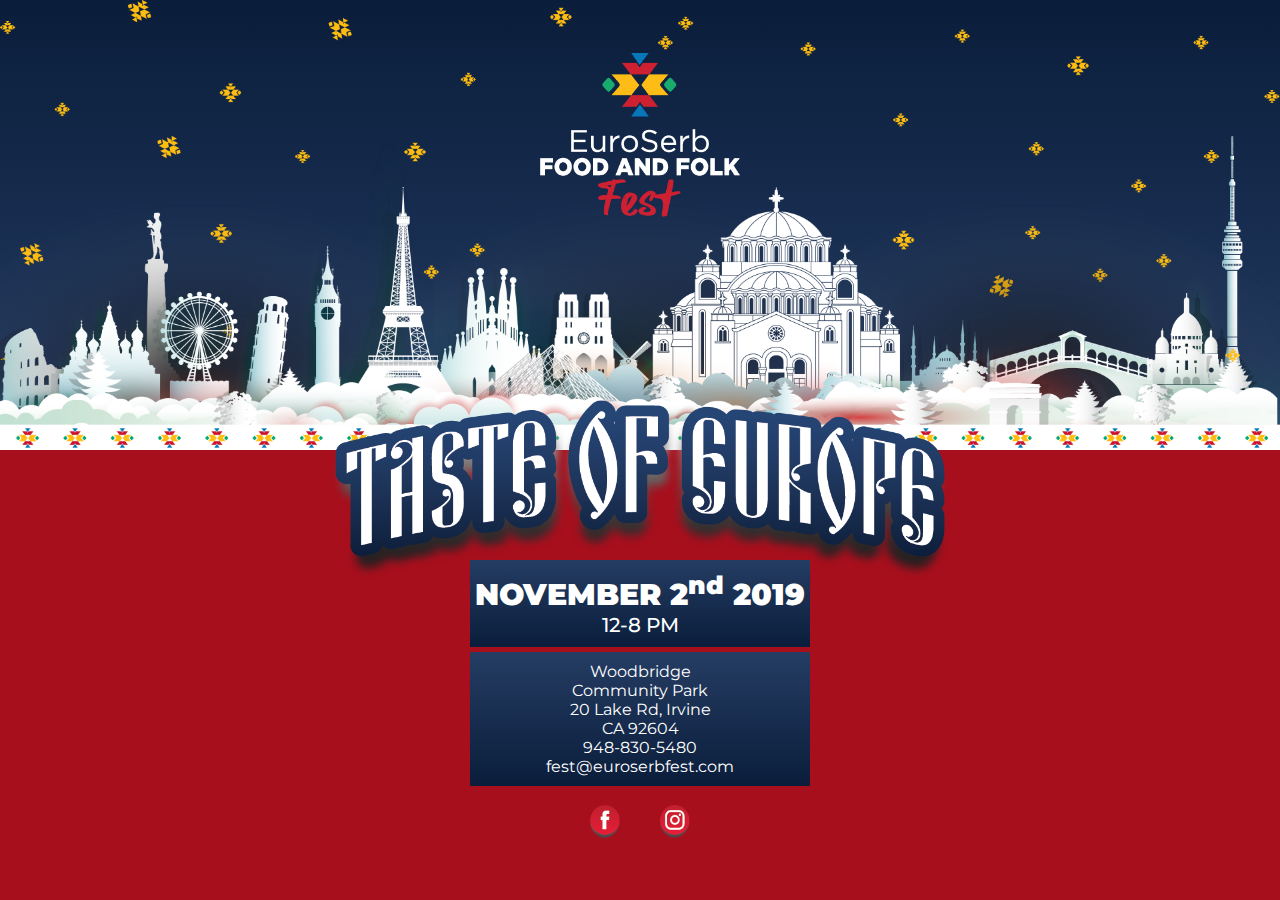
<file: index.html>
<!DOCTYPE html>
<html lang="en">

<head>
    <meta charset="UTF-8">
    <meta name="viewport" content="width=device-width, initial-scale=1.0">
    <meta http-equiv="X-UA-Compatible" content="ie=edge">
    <title>Taste of Europe</title>
    <link rel="stylesheet" href="style.css">
    <link href="https://fonts.googleapis.com/css?family=Montserrat&display=swap" rel="stylesheet">

</head>

<body>

    <div class="wrapper">
        <div class="upper">
            <div class="stars"></div>
            <img src="Assets/logo.png" alt="" class="logo">
            <img src="Assets/city-Recovered.png" alt="" class="cityWithStars">
        </div>
        <div class="lower">
            <div class="taste-wrap">
                <a href="questionnaire/questionnaire.html"><img src="Assets/tasteOfEurope.png" alt=""
                        class="taste-image"></a>
                <div class="information-boxes">
                    <div class="event-date box">
                        <p class="month">NOVEMBER 2<sup>nd</sup> 2019</p>
                        <p class="time">12-8 PM</p>
                    </div>
                </div>
                <div class="information-boxes-mobile">
                    <div class="event-date box">
                        <p class="month">NOVEMBER 2<sup>nd</sup> 2019</p>
                        <p class="time">12-8 PM</p>
                    </div>
                    <div class="event-place-mobile box">
                        <p class="park-name">Woodbridge</p>
                        <p class="park-name">Community Park</p>
                        <p class="address">20 Lake Rd, Irvine</p>
                        <p class="state">CA 92604</p>
                        <p class="phone">948-830-5480</p>
                        <p class="email">fest@euroserbfest.com</p>
                    </div>
                </div>
                <div class="social-media">
                    <img src="Assets/facebook.png" alt="">
                    <img src="Assets/instagram.png" alt="">
                </div>
            </div>
        </div>
        <!-- <div class="lower">
            <img src="Assets/tasteOfEurope.png" alt="" class="taste-image">
            <img src="" alt="" class="logo">
            <img src="" alt="" class="logo">
        </div> -->
    </div>

</body>

</html>
</file>
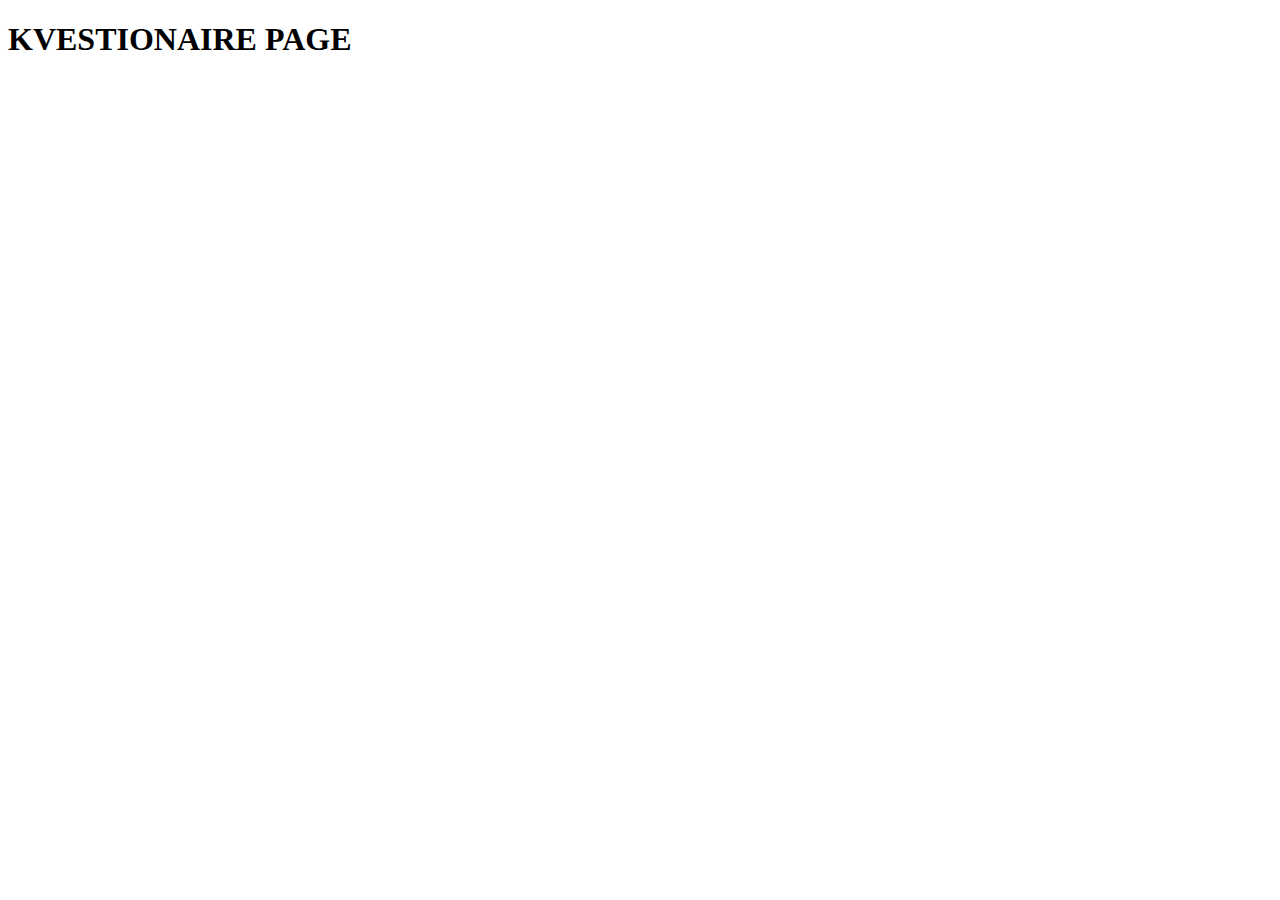
<file: questionnaire.html>
<!DOCTYPE html>
<html lang="en">

<head>
    <meta charset="UTF-8">
    <meta name="viewport" content="width=device-width, initial-scale=1.0">
    <meta http-equiv="X-UA-Compatible" content="ie=edge">
    <title>Document</title>
</head>

<body>
    <h1>KVESTIONAIRE PAGE</h1>
</body>

</html>
</file>
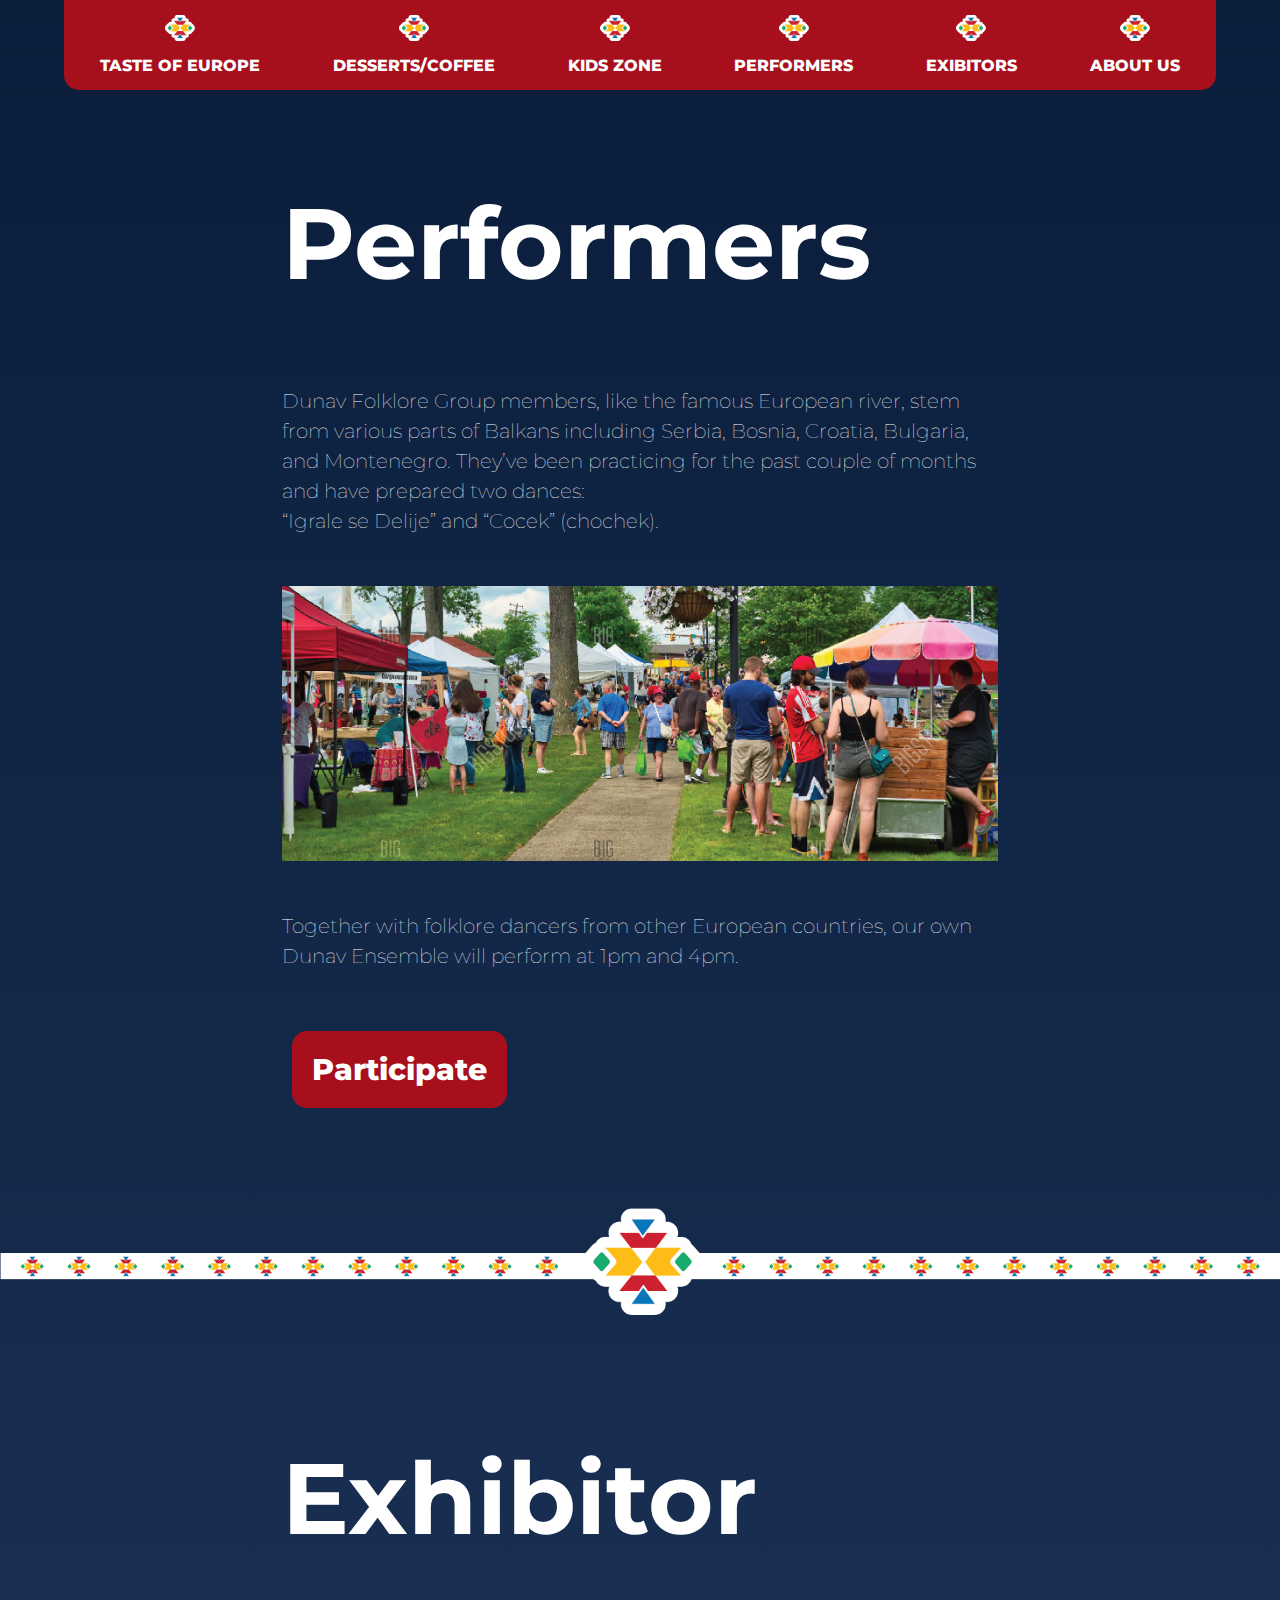
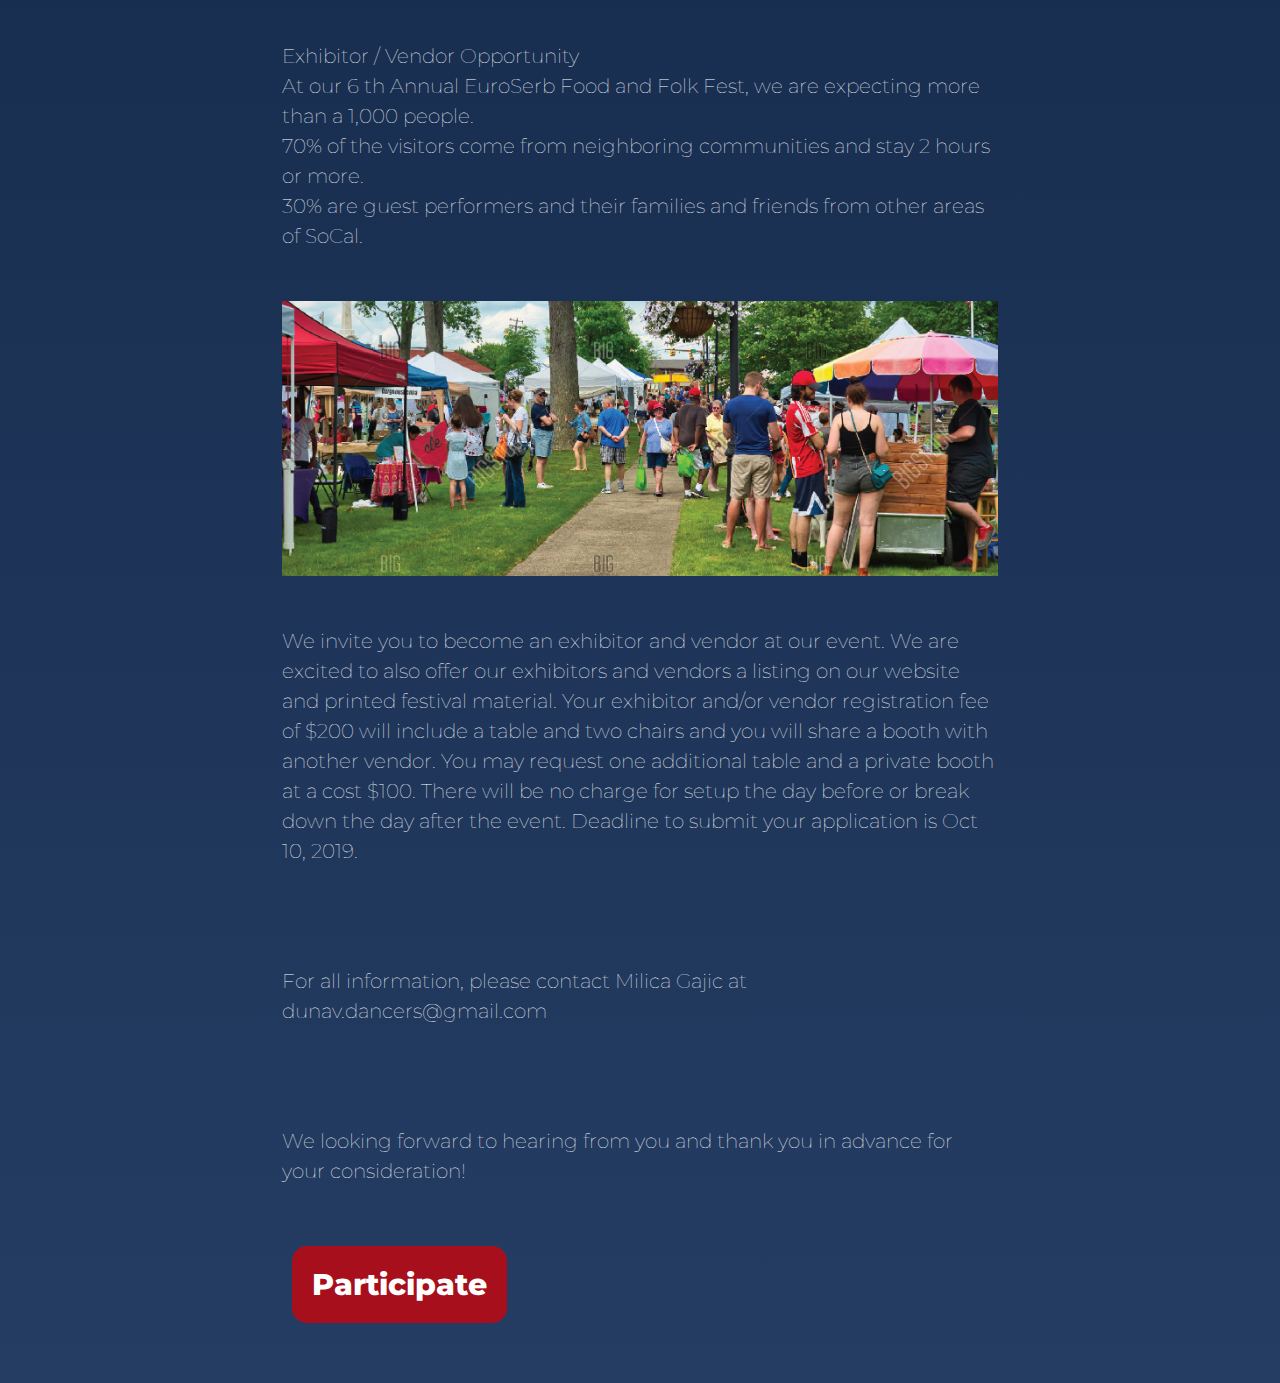
<file: questionnaire/questionnaire.html>
<!DOCTYPE html>
<html lang="en">

<head>
    <meta charset="UTF-8">
    <meta name="viewport" content="width=device-width, initial-scale=1.0">
    <meta http-equiv="X-UA-Compatible" content="ie=edge">
    <title>Document</title>
    <link rel="stylesheet" href="style.css">
    <link href="https://fonts.googleapis.com/css?family=Montserrat&display=swap" rel="stylesheet">


</head>

<body>
    <header class="desktop-header mobile-disabled">
        <ul>
            <img src="../Assets/logo_icon.png" alt="icon">
            TASTE OF EUROPE</ul>
        <ul>
            <img src="../Assets/logo_icon.png" alt="icon">
            DESSERTS/COFFEE</ul>
        <ul>
            <img src="../Assets/logo_icon.png" alt="icon">
            KIDS ZONE</ul>
        <ul>
            <img src="../Assets/logo_icon.png" alt="icon">
            PERFORMERS</ul>
        <ul>
            <img src="../Assets/logo_icon.png" alt="icon">
            EXIBITORS</ul>
        <ul>
            <img src="../Assets/logo_icon.png" alt="icon">
            ABOUT US</ul>
    </header>


    <div class="menu-wrap desktop-disabled">
        <input type="checkbox" class="toggler">
        <div class="blur-background"></div>
        <div class="hamburger">
            <div></div>
        </div>
        <div class="menu">
            <div>
                <div>
                    <ul>
                        <li>
                            <img src="../Assets/logo_icon.png" alt="icon">
                            TASTE OF EUROPE
                        </li>
                        <li>
                            <img src="../Assets/logo_icon.png" alt="icon">
                            DESSERTS/COFFEE
                        </li>
                        <li>
                            <img src="../Assets/logo_icon.png" alt="icon">
                            KIDS ZONE
                        </li>
                        <li>
                            <img src="../Assets/logo_icon.png" alt="icon">
                            PERFORMERS
                        </li>
                        <li>
                            <img src="../Assets/logo_icon.png" alt="icon">
                            EXIBITORS
                        </li>
                        <li>
                            <img src="../Assets/logo_icon.png" alt="icon">
                            ABOUT US
                        </li>
                    </ul>
                </div>
            </div>
        </div>
    </div>
    <div class="wrapper">
        <div class="content">
            <h1 class="title">Performers</h1>
            <p class="text-above">Dunav Folklore Group members, like the famous European river, stem from various parts
                of
                Balkans including Serbia, Bosnia, Croatia, Bulgaria, and Montenegro. They’ve been practicing for the
                past
                couple of months and have prepared two dances:
                <br>“Igrale se Delije” and “Cocek” (chochek).</p>
            <img src="../Assets/place_holder_image.jpg" alt="performers_image">
            <p class="text-below">Together with folklore dancers from other European countries, our own Dunav Ensemble
                will
                perform at 1pm and 4pm.</p>
            <button class="btn-participate">Participate</button>
        </div>
        <img src="../Assets/pattern-belt.png" alt="" class="divider mobile-disabled">
        <div class="content">
            <h1 class="title">Exhibitor</h1>
            <p class="text-above">Exhibitor / Vendor Opportunity<br>At our 6 th Annual EuroSerb Food and Folk Fest, we
                are
                expecting more than a 1,000 people.
                <br>70% of the visitors come from neighboring communities and stay 2 hours or more.
                <br>30% are guest performers and their families and friends from other areas of SoCal.</p>
            <img src="../Assets/place_holder_image.jpg" alt="performers_image">
            <p class="text-below">We invite you to become an exhibitor and vendor at our event. We are excited to also
                offer
                our exhibitors and vendors a listing on our website and printed festival material. Your exhibitor and/or
                vendor registration fee of $200 will include a table and two chairs and you will share a booth with
                another
                vendor. You may request one additional table and a private booth at a cost $100. There will be no charge
                for
                setup the day before or break down the day after the event. Deadline to submit your application is Oct
                10,
                2019.</p>
            <p>For all information, please contact Milica Gajic at dunav.dancers@gmail.com</p>
            <p>We looking forward to hearing from you and thank you in advance for your consideration!</p>
            <button class="btn-participate">Participate</button>
        </div>
    </div>

</body>

</html>
</file>
<file: style.css>
body {
  margin: 0;
  padding: 0;
  height: 100vh;
  width: 100vw;
  overflow: hidden;
  font-family: 'Montserrat', sans-serif;
}

body .wrapper {
  display: -webkit-box;
  display: -ms-flexbox;
  display: flex;
  height: 100%;
  width: 100%;
  -webkit-box-orient: vertical;
  -webkit-box-direction: normal;
      -ms-flex-direction: column;
          flex-direction: column;
}

body .wrapper .upper {
  position: relative;
  width: 100%;
  height: 50%;
  display: -webkit-box;
  display: -ms-flexbox;
  display: flex;
  overflow: hidden;
  -webkit-box-orient: vertical;
  -webkit-box-direction: normal;
      -ms-flex-direction: column;
          flex-direction: column;
  -webkit-box-pack: end;
      -ms-flex-pack: end;
          justify-content: flex-end;
  -webkit-box-align: center;
      -ms-flex-align: center;
          align-items: center;
  background: -webkit-gradient(linear, left top, left bottom, from(#0A1D3B), to(#253D63));
  background: linear-gradient(#0A1D3B, #253D63);
}

@media screen and (min-width: 1600px) {
  body .wrapper .upper {
    height: 70%;
  }
}

body .wrapper .upper .stars {
  background-image: url("Assets/stars.png");
  width: 100%;
  height: 80%;
  background-size: cover;
  background-position-x: 50%;
  position: absolute;
  top: 0;
}

body .wrapper .upper .logo {
  position: absolute;
  top: 0;
  bottom: 40%;
  margin: auto;
  z-index: 2;
  max-width: 200px;
}

@media screen and (min-width: 1600px) {
  body .wrapper .upper .logo {
    max-width: 250px;
    bottom: 35%;
  }
}

body .wrapper .upper img {
  z-index: 2;
}

@media screen and (min-width: 1250px) {
  body .wrapper .upper img {
    width: 100%;
  }
}

@media screen and (max-width: 1250px) {
  body .wrapper .upper img {
    width: 1250px;
  }
}

body .wrapper .lower {
  -webkit-box-flex: 1;
      -ms-flex-positive: 1;
          flex-grow: 1;
  background-color: #A80F1D;
  display: -webkit-box;
  display: -ms-flexbox;
  display: flex;
  -webkit-box-orient: vertical;
  -webkit-box-direction: normal;
      -ms-flex-direction: column;
          flex-direction: column;
  -webkit-box-align: center;
      -ms-flex-align: center;
          align-items: center;
  -webkit-box-pack: space-evenly;
      -ms-flex-pack: space-evenly;
          justify-content: space-evenly;
}

body .wrapper .lower .taste-wrap {
  display: -webkit-box;
  display: -ms-flexbox;
  display: flex;
  -webkit-box-orient: vertical;
  -webkit-box-direction: normal;
      -ms-flex-direction: column;
          flex-direction: column;
  z-index: 2;
  margin-top: -100px;
  -webkit-box-align: center;
      -ms-flex-align: center;
          align-items: center;
}

@media screen and (min-width: 1600px) {
  body .wrapper .lower .taste-wrap {
    margin-top: -200px;
  }
}

body .wrapper .lower .taste-wrap a {
  display: -webkit-box;
  display: -ms-flexbox;
  display: flex;
  -webkit-box-orient: vertical;
  -webkit-box-direction: normal;
      -ms-flex-direction: column;
          flex-direction: column;
  -webkit-box-align: center;
      -ms-flex-align: center;
          align-items: center;
}

body .wrapper .lower .taste-wrap a .taste-image {
  max-width: 800px;
  width: 80%;
  -ms-flex-item-align: center;
      -ms-grid-row-align: center;
      align-self: center;
  z-index: 3;
  -webkit-transition: 0.3s;
  transition: 0.3s;
}

body .wrapper .lower .taste-wrap a .taste-image:hover {
  -webkit-transition: 0.3s;
  transition: 0.3s;
  width: 100%;
  cursor: pointer;
}

body .wrapper .lower .taste-wrap .box {
  display: -webkit-box;
  display: -ms-flexbox;
  display: flex;
  -webkit-box-orient: vertical;
  -webkit-box-direction: normal;
      -ms-flex-direction: column;
          flex-direction: column;
  -webkit-box-pack: center;
      -ms-flex-pack: center;
          justify-content: center;
  background: -webkit-gradient(linear, left top, left bottom, from(#253D63), to(#0A1D3B));
  background: linear-gradient(#253D63, #0A1D3B);
  color: white;
  text-align: center;
  z-index: 2;
  padding: 20px 30px 20px 30px;
}

body .wrapper .lower .taste-wrap .box p {
  padding: 0;
  margin: 0;
}

body .wrapper .lower .taste-wrap .box .month {
  font-weight: 1000;
  font-size: 30px;
}

@media screen and (max-width: 1250px) {
  body .wrapper .lower .taste-wrap .box .month {
    font-weight: 500px;
    font-size: 15px;
  }
}

body .wrapper .lower .taste-wrap .box .time {
  font-weight: 500;
  font-size: 20px;
}

@media screen and (max-width: 1250px) {
  body .wrapper .lower .taste-wrap .box .time {
    font-weight: 250;
    font-size: 10px;
  }
}

body .wrapper .lower .taste-wrap .information-boxes {
  display: -webkit-box;
  display: -ms-flexbox;
  display: flex;
  -webkit-box-orient: vertical;
  -webkit-box-direction: normal;
      -ms-flex-direction: column;
          flex-direction: column;
  -webkit-box-pack: center;
      -ms-flex-pack: center;
          justify-content: center;
  z-index: 2;
  margin-top: -60px;
}

@media screen and (max-width: 1600px) {
  body .wrapper .lower .taste-wrap .information-boxes {
    display: none;
  }
}

body .wrapper .lower .taste-wrap .information-boxes-mobile {
  display: -webkit-box;
  display: -ms-flexbox;
  display: flex;
  -webkit-box-orient: vertical;
  -webkit-box-direction: normal;
      -ms-flex-direction: column;
          flex-direction: column;
  -webkit-box-pack: center;
      -ms-flex-pack: center;
          justify-content: center;
  z-index: 2;
  margin-top: -30px;
}

body .wrapper .lower .taste-wrap .information-boxes-mobile .box {
  padding: 10px 5px 10px 5px;
}

body .wrapper .lower .taste-wrap .information-boxes-mobile .event-date {
  margin-bottom: 5px;
}

@media screen and (min-width: 1600px) {
  body .wrapper .lower .taste-wrap .information-boxes-mobile {
    display: none;
  }
}

body .wrapper .lower .taste-wrap .social-media {
  display: -webkit-box;
  display: -ms-flexbox;
  display: flex;
  -webkit-box-orient: horizontal;
  -webkit-box-direction: normal;
      -ms-flex-direction: row;
          flex-direction: row;
}

body .wrapper .lower .taste-wrap .social-media img {
  max-width: 70px;
}
/*# sourceMappingURL=style.css.map */
</file>
<file: questionnaire/style.css>
* {
  margin: 0;
  padding: 0;
  -webkit-box-sizing: border-box;
          box-sizing: border-box;
}

body {
  display: -webkit-box;
  display: -ms-flexbox;
  display: flex;
  -webkit-box-orient: vertical;
  -webkit-box-direction: normal;
      -ms-flex-direction: column;
          flex-direction: column;
  margin: 0;
  padding: 0;
  width: 100vw;
  max-width: 100vw;
  font-family: 'Montserrat', sans-serif;
  color: white;
  font-weight: 800;
  -webkit-box-align: center;
      -ms-flex-align: center;
          align-items: center;
  overflow: overlay;
  background: -webkit-gradient(linear, left top, left bottom, from(#0A1D3B), to(#253D63));
  background: linear-gradient(#0A1D3B, #253D63);
  /* MENU STYLES */
}

body .desktop-header {
  display: -webkit-box;
  display: -ms-flexbox;
  display: flex;
  -webkit-box-orient: horizontal;
  -webkit-box-direction: normal;
      -ms-flex-direction: row;
          flex-direction: row;
  -ms-flex-pack: distribute;
      justify-content: space-around;
  background: #A80F1D;
  width: 90%;
  position: fixed;
  padding: 15px 0;
  max-width: 100vw;
  border-radius: 0 0 15px 15px;
}

body .desktop-header ul {
  display: -webkit-box;
  display: -ms-flexbox;
  display: flex;
  -webkit-box-orient: vertical;
  -webkit-box-direction: normal;
      -ms-flex-direction: column;
          flex-direction: column;
  -webkit-box-pack: center;
      -ms-flex-pack: center;
          justify-content: center;
  -webkit-box-align: center;
      -ms-flex-align: center;
          align-items: center;
}

body .desktop-header ul img {
  width: 30px;
  margin-bottom: 15px;
}

@media screen and (max-width: 1250px) {
  body .mobile-disabled {
    display: none;
  }
}

@media screen and (min-width: 1250px) {
  body .desktop-disabled {
    display: none;
  }
}

body .menu-wrap {
  position: fixed;
  top: 0;
  left: 0;
  z-index: 1;
  max-width: 100vw;
}

body .menu-wrap .toggler {
  position: absolute;
  top: 0;
  left: 0;
  z-index: 2;
  cursor: pointer;
  width: 50px;
  height: 50px;
  opacity: 0;
}

body .menu-wrap .toggler:checked ~ .menu {
  visibility: visible;
}

body .menu-wrap .toggler:checked ~ .menu > div {
  -webkit-transform: scale(1);
          transform: scale(1);
  -webkit-transition-duration: 0.75s;
          transition-duration: 0.75s;
}

body .menu-wrap .toggler:checked ~ .menu > div > div {
  opacity: 1;
  -webkit-transition: opacity 0.4s ease 0.4s;
  transition: opacity 0.4s ease 0.4s;
}

body .menu-wrap .toggler:checked + .hamburger > div {
  -webkit-transform: rotate(135deg);
          transform: rotate(135deg);
}

body .menu-wrap .toggler:checked + .hamburger > div:before {
  top: 0;
  -webkit-transform: rotate(90deg);
          transform: rotate(90deg);
}

body .menu-wrap .toggler:checked + .hamburger > div:after {
  top: 0;
  -webkit-transform: rotate(90deg);
          transform: rotate(90deg);
}

body .menu-wrap .toggler:checked:hover + .hamburger > div {
  -webkit-transform: rotate(225deg);
          transform: rotate(225deg);
}

body .menu-wrap .hamburger {
  position: absolute;
  top: 0;
  left: 0;
  z-index: 1;
  width: 60px;
  height: 60px;
  padding: 1rem;
  display: -webkit-box;
  display: -ms-flexbox;
  display: flex;
  -webkit-box-align: center;
      -ms-flex-align: center;
          align-items: center;
  -webkit-box-pack: center;
      -ms-flex-pack: center;
          justify-content: center;
}

body .menu-wrap .hamburger div {
  position: relative;
  -webkit-box-flex: 0;
      -ms-flex: none;
          flex: none;
  width: 100%;
  height: 2px;
  background: #fff;
  display: -webkit-box;
  display: -ms-flexbox;
  display: flex;
  -webkit-box-align: center;
      -ms-flex-align: center;
          align-items: center;
  -webkit-box-pack: center;
      -ms-flex-pack: center;
          justify-content: center;
  -webkit-transition: all 0.4s ease;
  transition: all 0.4s ease;
}

body .menu-wrap .hamburger div::before, body .menu-wrap .hamburger div::after {
  content: '';
  position: absolute;
  z-index: 1;
  top: -10px;
  width: 100%;
  height: 2px;
  background: inherit;
}

body .menu-wrap .hamburger div::after {
  top: 10px;
}

body .menu-wrap .menu {
  position: fixed;
  top: 0;
  left: 0;
  width: 100%;
  height: 100%;
  visibility: hidden;
  overflow: hidden;
  display: -webkit-box;
  display: -ms-flexbox;
  display: flex;
  -webkit-box-align: center;
      -ms-flex-align: center;
          align-items: center;
  -webkit-box-pack: center;
      -ms-flex-pack: center;
          justify-content: center;
}

body .menu-wrap .menu > div {
  background: #A80F1D;
  border-radius: 50%;
  width: 200vw;
  height: 200vw;
  display: -webkit-box;
  display: -ms-flexbox;
  display: flex;
  -webkit-box-flex: 0;
      -ms-flex: none;
          flex: none;
  -webkit-box-align: center;
      -ms-flex-align: center;
          align-items: center;
  -webkit-box-pack: center;
      -ms-flex-pack: center;
          justify-content: center;
  -webkit-transform: scale(0);
          transform: scale(0);
  -webkit-transition: all 0.4s ease;
  transition: all 0.4s ease;
}

body .menu-wrap .menu > div > div {
  text-align: center;
  max-width: 90vw;
  max-height: 100vh;
  opacity: 0;
  -webkit-transition: opacity 0.4s ease;
  transition: opacity 0.4s ease;
}

body .menu-wrap .menu > div > div > ul > li {
  list-style: none;
  color: #fff;
  font-size: 1rem;
  padding: 1rem;
  display: -webkit-box;
  display: -ms-flexbox;
  display: flex;
  -webkit-box-orient: horizontal;
  -webkit-box-direction: normal;
      -ms-flex-direction: row;
          flex-direction: row;
  -webkit-box-pack: center;
      -ms-flex-pack: center;
          justify-content: center;
  -webkit-box-align: center;
      -ms-flex-align: center;
          align-items: center;
}

body .menu-wrap .menu > div > div > ul > li img {
  max-width: 25px;
  padding: 5px;
}

body .menu-wrap .menu > div > div > ul > li > a {
  color: inherit;
  text-decoration: none;
  -webkit-transition: color 0.4s ease;
  transition: color 0.4s ease;
}

body .wrapper {
  display: -webkit-box;
  display: -ms-flexbox;
  display: flex;
  -webkit-box-orient: vertical;
  -webkit-box-direction: normal;
      -ms-flex-direction: column;
          flex-direction: column;
  -webkit-box-pack: center;
      -ms-flex-pack: center;
          justify-content: center;
  -webkit-box-align: center;
      -ms-flex-align: center;
          align-items: center;
  margin-top: 100px;
  max-width: 80vw;
}

body .wrapper .content {
  display: -webkit-box;
  display: -ms-flexbox;
  display: flex;
  -webkit-box-orient: vertical;
  -webkit-box-direction: normal;
      -ms-flex-direction: column;
          flex-direction: column;
  max-width: 70%;
  -webkit-box-pack: center;
      -ms-flex-pack: center;
          justify-content: center;
  -webkit-box-align: start;
      -ms-flex-align: start;
          align-items: flex-start;
  text-align: left;
  padding: 50px 0;
}

body .wrapper .content h1 {
  font-size: 100px;
  padding: 2rem 0;
  margin: 0;
}

body .wrapper .content p {
  font-size: 20px;
  font-weight: 100;
  padding: 50px 0;
  line-height: 30px;
}

body .wrapper .content button {
  all: unset;
  background: #A80F1D;
  padding: 20px;
  margin: 10px;
  font-size: 30px;
  border-radius: 15px;
  -webkit-transition: 0.4s ease;
  transition: 0.4s ease;
}

body .wrapper .content button:hover {
  -webkit-transition: 0.4s ease;
  transition: 0.4s ease;
  margin: 0;
  padding: 30px;
}

body .wrapper .content img {
  max-width: 100%;
}

body .wrapper .divider {
  width: 100vw;
  padding: 40px 0;
}
/*# sourceMappingURL=style.css.map */
</file>
